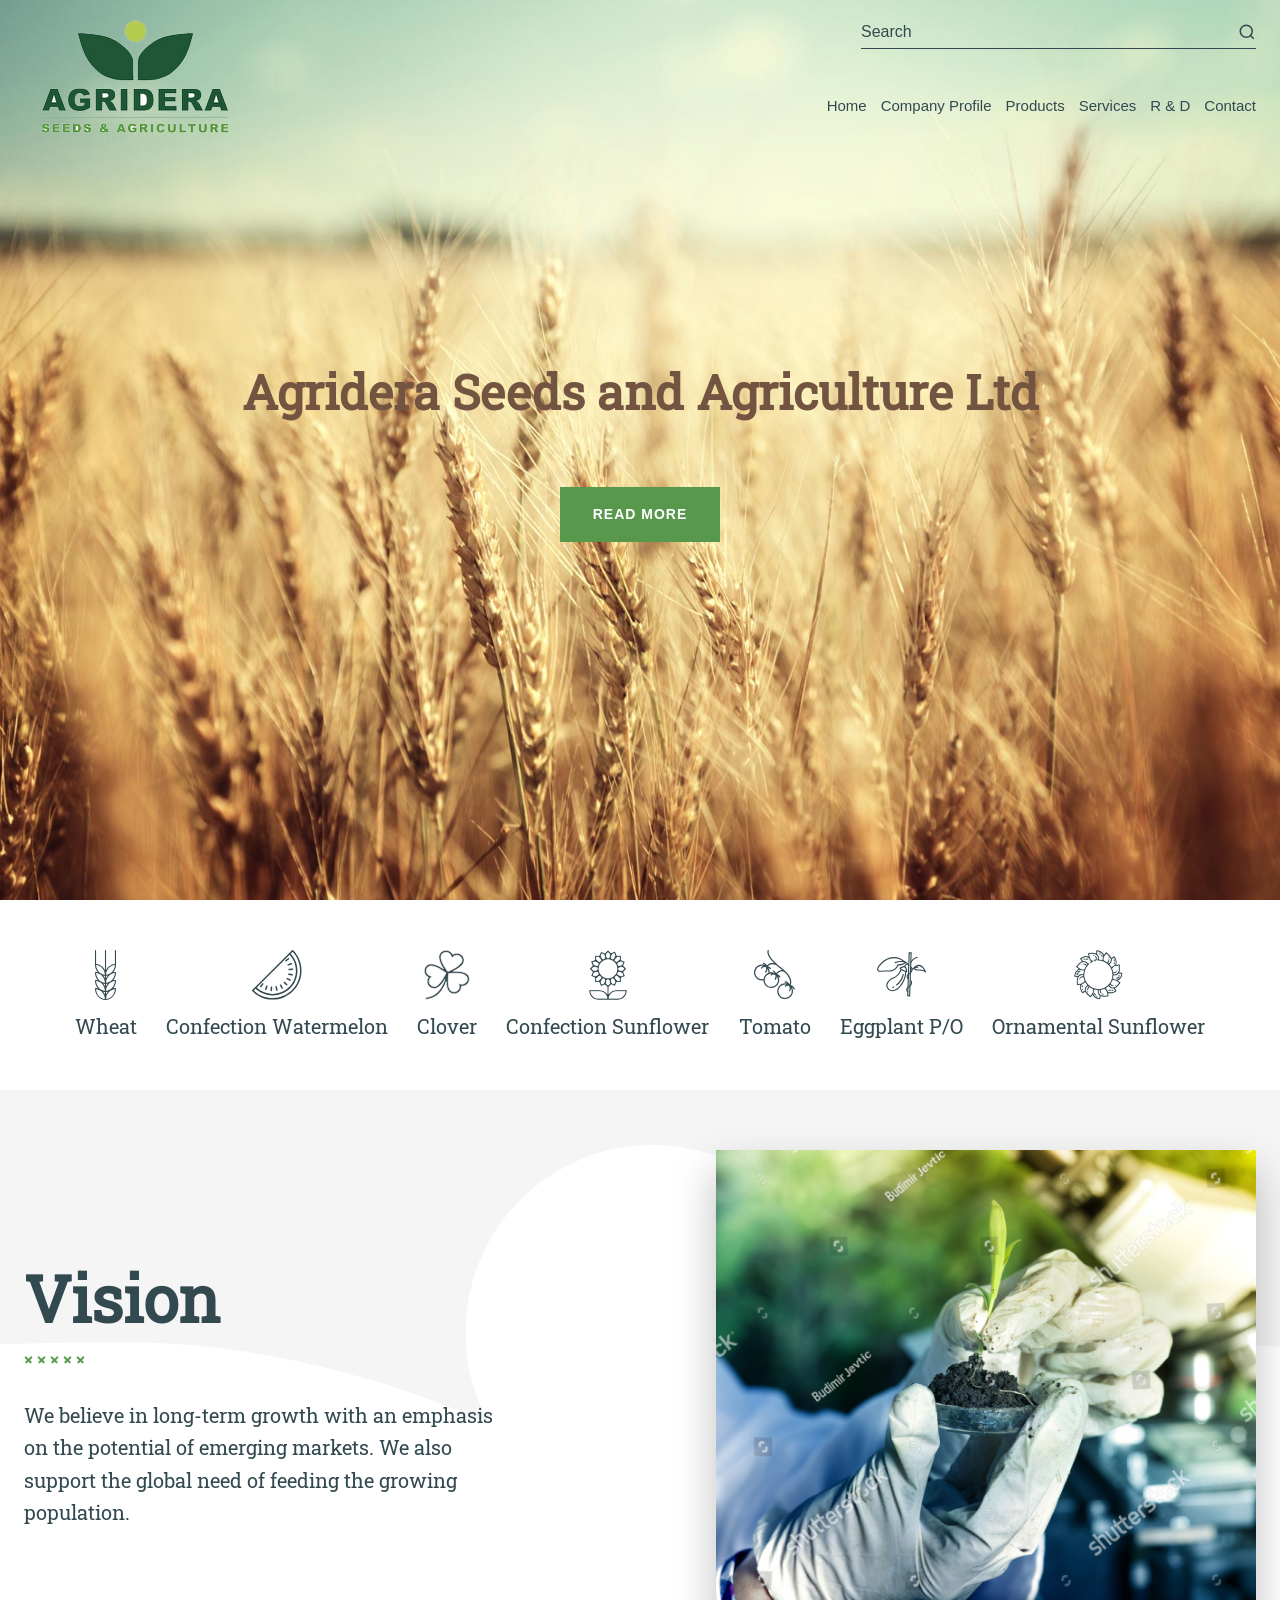
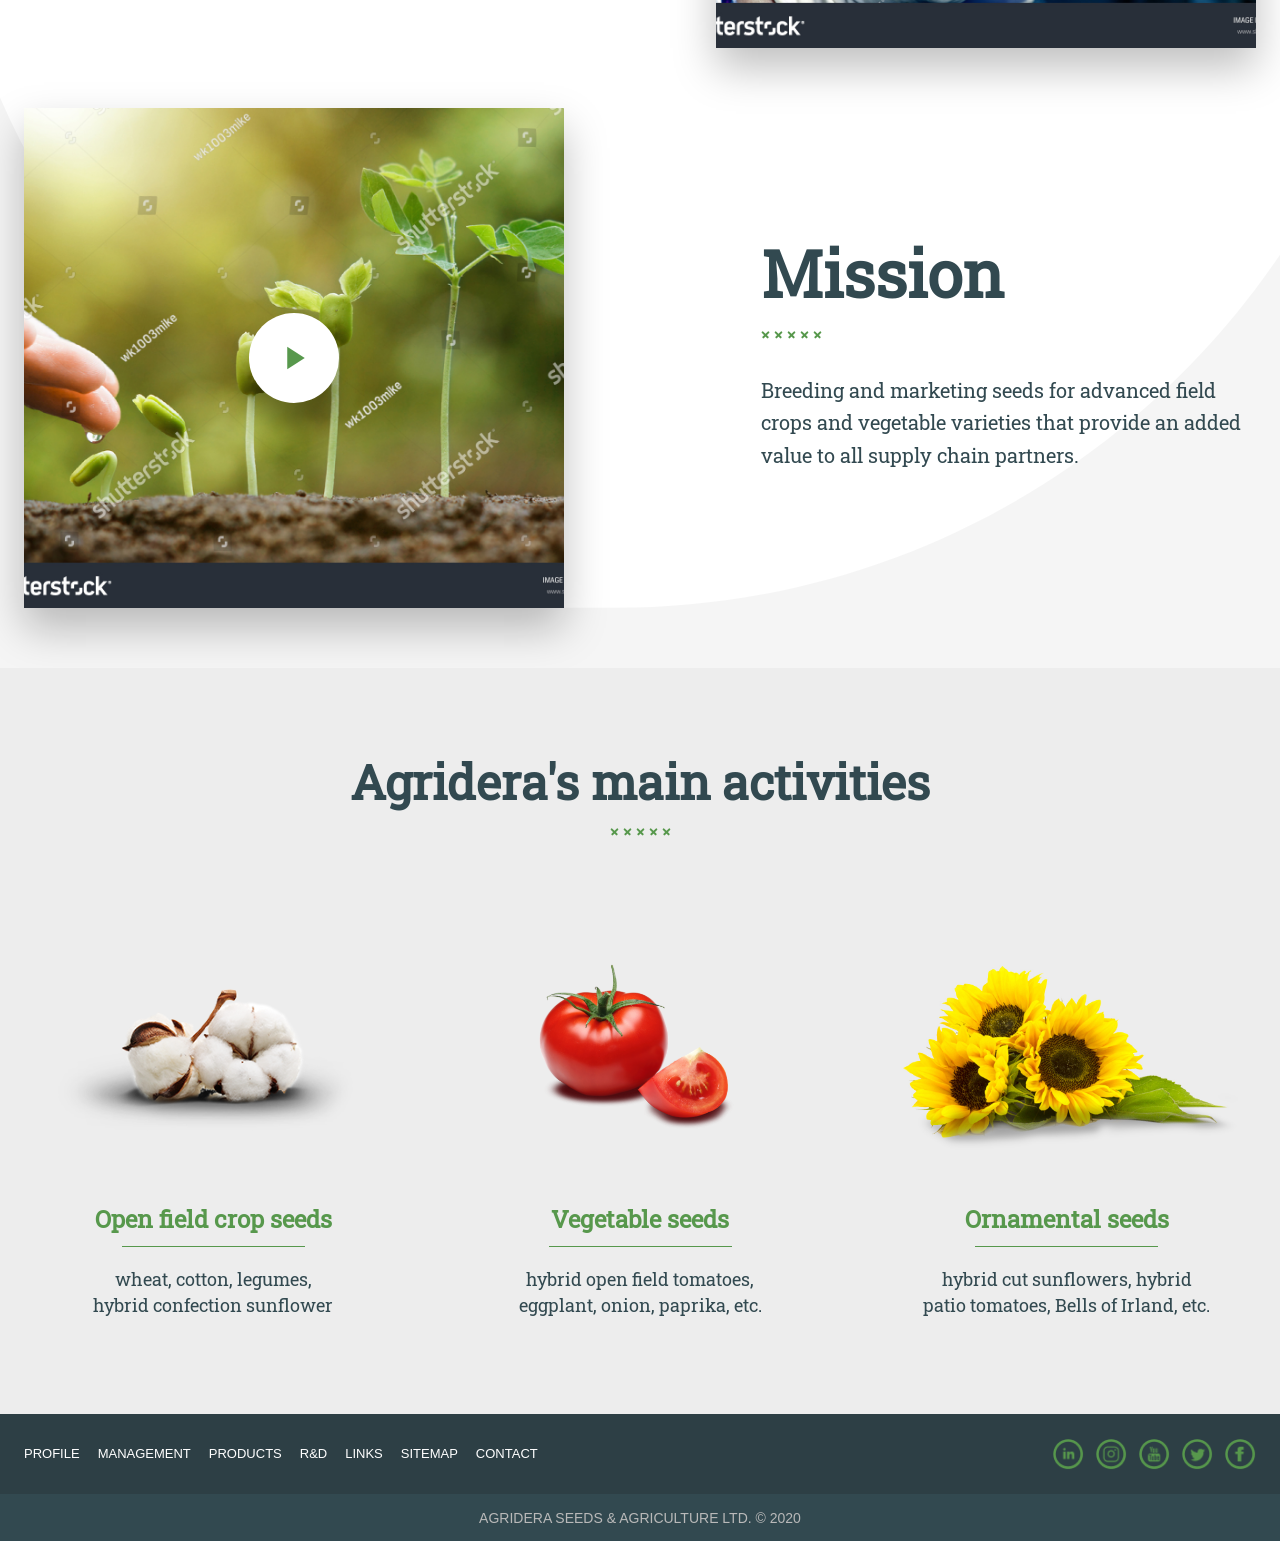
<file: index.html>
<!DOCTYPE html>
<html lang="en">
<head>
    <meta charset="UTF-8">
    <meta name="viewport" content="width=device-width, initial-scale=1.0">
    <title>Homepage</title>

    <link rel="stylesheet" href="https://stackpath.bootstrapcdn.com/bootstrap/4.0.0/css/bootstrap.min.css">
    <link rel="stylesheet" href="css/style.css">
    <link rel="stylesheet" href="css/header.css">
    <link rel="stylesheet" href="css/middle.css">
    <link rel="stylesheet" href="css/footer.css">
    <link rel="stylesheet" href="css/responsive.css">
</head>
<body>

    <!-- HEADER -->
    <header class="header">
        <div class="header__inner">

            <div class="header__logo">
                <a href="index.html">
                    <img src="images/logo.png" alt="Agridera logo">
                </a>
            </div>

            <div class="header__right">
                <div class="header__top">
                    <div class="header__search">
                        <input type="text" placeholder="Search">
                        <button type="button">
                            <svg width="18" height="18" viewBox="0 0 24 24" fill="none" stroke="#324950" stroke-width="2">
                                <circle cx="11" cy="11" r="8"/>
                                <line x1="21" y1="21" x2="16.65" y2="16.65"/>
                            </svg>
                        </button>
                    </div>
                </div>
                <div class="header__bottom">
                    <nav class="header__nav">
                        <ul class="header__nav-list">
                            <li class="header__nav-item"><a class="header__nav-link" href="#">Home</a></li>
                            <li class="header__nav-item"><a class="header__nav-link" href="#">Company Profile</a></li>
                            <li class="header__nav-item"><a class="header__nav-link" href="tomato_all.html">Products</a></li>
                            <li class="header__nav-item"><a class="header__nav-link" href="#">Services</a></li>
                            <li class="header__nav-item"><a class="header__nav-link" href="#">R &amp; D</a></li>
                            <li class="header__nav-item"><a class="header__nav-link" href="contactUS.html">Contact</a></li>
                        </ul>
                    </nav>
                </div>
            </div>

            <!-- Бургер кнопка -->
            <button class="burger" id="burger" aria-label="Menu">
                <span class="burger__line"></span>
                <span class="burger__line"></span>
                <span class="burger__line"></span>
            </button>

        </div>
    </header>

    <!-- HERO -->
    <section class="hero">
        <div class="hero__content">
            <h1 class="hero__title">Agridera Seeds and Agriculture Ltd</h1>
            <a href="#" class="hero__btn">READ MORE</a>
        </div>
    </section>

    <!-- ICONS ROW -->
    <section class="icons-row">
        <div class="icons-row__inner">
            <div class="icons-row__item">
                <img src="images/icon-wheat.svg" alt="Wheat">
                <span>Wheat</span>
            </div>
            <div class="icons-row__item">
                <img src="images/icon-watermelon.svg" alt="Confection Watermelon">
                <span>Confection Watermelon</span>
            </div>
            <div class="icons-row__item">
                <img src="images/icon-clover.svg" alt="Clover">
                <span>Clover</span>
            </div>
            <div class="icons-row__item">
                <img src="images/icon-sunflower.svg" alt="Confection Sunflower">
                <span>Confection Sunflower</span>
            </div>
            <div class="icons-row__item">
                <img src="images/icon-tomato.svg" alt="Tomato">
                <span>Tomato</span>
            </div>
            <div class="icons-row__item">
                <img src="images/icon-eggplant.svg" alt="Eggplant P/O">
                <span>Eggplant P/O</span>
            </div>
            <div class="icons-row__item">
                <img src="images/icon-ornamental.svg" alt="Ornamental Sunflower">
                <span>Ornamental Sunflower</span>
            </div>
        </div>
    </section>

    <!-- VISION + MISSION -->
    <div class="vm-wrapper">
        <div class="vm-shape vm-left">
            <svg viewBox="0 0 1027 1098" fill="none" xmlns="http://www.w3.org/2000/svg">
                <path d="M397.029 268.003C325.993 245.4 251.727 229.255 177.461 222.797C117.069 218.483 55.2355 219.933 -6.11356 221.371C-36.6085 222.085 -66.9822 222.797 -97 222.797V280.918C-97 732.971 267.871 1097.84 719.925 1097.84H929.806V781.406C942.722 506.945 613.369 342.268 397.029 268.003Z" fill="white"/>
            </svg>
        </div>
        <div class="vm-shape vm-center">
            <svg viewBox="0 0 375 375" fill="none" xmlns="http://www.w3.org/2000/svg">
                <circle cx="187.5" cy="187.5" r="187.5" fill="white"/>
            </svg>
        </div>
        <div class="vm-shape vm-right">
            <svg viewBox="-97 0 1124 1098" fill="none" xmlns="http://www.w3.org/2000/svg" style="transform: scaleX(-1); overflow: visible;">
                <path d="M397.029 268.003C325.993 245.4 251.727 229.255 177.461 222.797C117.069 218.483 55.2355 219.933 -6.11356 221.371C-36.6085 222.085 -66.9822 222.797 -97 222.797V280.918C-97 732.971 267.871 1097.84 719.925 1097.84H929.806V781.406C942.722 506.945 613.369 342.268 397.029 268.003Z" fill="white"/>
            </svg>
        </div>

        <section class="vision">
            <div class="vision__inner">
                <div class="vision__text">
                    <h2 class="vision__title">Vision</h2>
                    <div class="dots-row"><span class="dot-cross"></span><span class="dot-cross"></span><span class="dot-cross"></span><span class="dot-cross"></span><span class="dot-cross"></span></div>
                    <p class="vision__desc">We believe in long-term growth with an emphasis on the potential of emerging markets. We also support the global need of feeding the growing population.</p>
                </div>
                <div class="vision__image">
                    <img src="images/vision.png" alt="Vision">
                </div>
            </div>
        </section>

        <section class="mission">
            <div class="mission__inner">
                <div class="mission__image">
                    <img src="images/mission.png" alt="Mission">
                    <div class="mission__play">
                        <svg viewBox="0 0 24 24" fill="#57984C">
                            <polygon points="5,3 19,12 5,21"/>
                        </svg>
                    </div>
                </div>
                <div class="mission__text">
                    <h2 class="mission__title">Mission</h2>
                    <div class="dots-row"><span class="dot-cross"></span><span class="dot-cross"></span><span class="dot-cross"></span><span class="dot-cross"></span><span class="dot-cross"></span></div>
                    <p class="mission__desc">Breeding and marketing seeds for advanced field crops and vegetable varieties that provide an added value to all supply chain partners.</p>
                </div>
            </div>
        </section>
    </div>

    <!-- MAIN ACTIVITIES -->
    <section class="activities">
        <div class="activities__inner">
            <h2 class="activities__title">Agridera's main activities</h2>
            <div class="dots-row activities__dots">
                <span class="dot-cross"></span><span class="dot-cross"></span><span class="dot-cross"></span><span class="dot-cross"></span><span class="dot-cross"></span>
            </div>
            <div class="activities__cards">
                <div class="activities__card">
                    <div class="activities__card-img">
                        <img src="images/wheat.png" alt="Open field crop seeds">
                    </div>
                    <h3 class="activities__card-title">Open field crop seeds</h3>
                    <div class="activities__card-line"></div>
                    <p class="activities__card-desc">wheat, cotton, legumes,<br>hybrid confection sunflower</p>
                </div>
                <div class="activities__card">
                    <div class="activities__card-img">
                        <img src="images/tomato.png" alt="Vegetable seeds">
                    </div>
                    <h3 class="activities__card-title">Vegetable seeds</h3>
                    <div class="activities__card-line"></div>
                    <p class="activities__card-desc">hybrid open field tomatoes,<br>eggplant, onion, paprika, etc.</p>
                </div>
                <div class="activities__card">
                    <div class="activities__card-img">
                        <img src="images/sunflower.jpg" alt="Ornamental seeds">
                    </div>
                    <h3 class="activities__card-title">Ornamental seeds</h3>
                    <div class="activities__card-line"></div>
                    <p class="activities__card-desc">hybrid cut sunflowers, hybrid<br>patio tomatoes, Bells of Irland, etc.</p>
                </div>
            </div>
        </div>
    </section>

    <!-- FOOTER -->
    <footer class="footer">
        <div class="footer__top">
            <nav class="footer__nav">
                <a href="#">PROFILE</a>
                <a href="#">MANAGEMENT</a>
                <a href="tomato_all.html">PRODUCTS</a>
                <a href="#">R&amp;D</a>
                <a href="#">LINKS</a>
                <a href="#">SITEMAP</a>
                <a href="contactUS.html">CONTACT</a>
            </nav>
            <div class="footer__social">
                <a href="#"><img src="images/Ico_in.png" alt="LinkedIn"></a>
                <a href="#"><img src="images/Ico_inst.png" alt="Instagram"></a>
                <a href="#"><img src="images/Ico_tube.png" alt="YouTube"></a>
                <a href="#"><img src="images/Ico_tw.png" alt="Twitter"></a>
                <a href="#"><img src="images/Ico_fb.png" alt="Facebook"></a>
            </div>
        </div>
        <div class="footer__bottom">
            <p class="footer__copy">AGRIDERA SEEDS &amp; AGRICULTURE LTD. © 2020</p>
        </div>
    </footer>

    <script src="https://code.jquery.com/jquery-3.2.1.slim.min.js"></script>
    <script src="https://cdnjs.cloudflare.com/ajax/libs/popper.js/1.12.9/umd/popper.min.js"></script>
    <script src="https://stackpath.bootstrapcdn.com/bootstrap/4.0.0/js/bootstrap.min.js"></script>
    <script>
        var burger = document.getElementById("burger");
        var nav = document.querySelector(".header__right");
        burger.addEventListener("click", function() {
            nav.classList.toggle("is-open");
        });
    </script>
</body>
</html>
</file>
<file: css/style.css>
/* ===== FONTS ===== */
/* Roboto Slab - для заголовков */
@font-face {
    font-family: 'RobotoSlab';
    src: url('../fonts/RobotoSlab.ttf') format('truetype');
    font-weight: normal;
    font-style: normal;
}

/* Heebo - для навигации (подключаем через Google Fonts) */
@import url('https://fonts.googleapis.com/css2?family=Heebo:wght@400;500;700&display=swap');

/* ===== RESET ===== */
*, *::before, *::after {
    margin: 0;
    padding: 0;
    box-sizing: border-box;
}

/* ===== BASE ===== */
html, body {
    font-family: 'RobotoSlab', serif;
    font-size: 16px;
    background-color: #fff;
}

a {
    text-decoration: none;
    color: inherit;
}

ul {
    list-style: none;
    margin: 0;
    padding: 0;
}

img {
    max-width: 100%;
    display: block;
}
</file>
<file: css/header.css>
/* ===== HEADER ===== */
.header {
    position: absolute;
    top: 0;
    left: 0;
    width: 100%;
    z-index: 10;
    background: transparent;
}

/* Главный flex контейнер: логотип слева, правая часть справа */
.header__inner {
    max-width: 1127px;
    margin: 0 auto;
    display: flex;
    flex-direction: row;
    align-items: stretch;
    padding-top: 20px;
}

/* ===== LOGO ===== */
.header__logo {
    flex-shrink: 0;
    display: flex;
    align-items: center;
}

.header__logo a {
    display: block;
    line-height: 0;
}

.header__logo img {
    width: 226px;
    height: 113px;
    display: block;
    object-fit: contain;
}

/* ===== ПРАВАЯ ЧАСТЬ (Search + Nav) ===== */
.header__right {
    flex: 1;
    display: flex;
    flex-direction: column;
    justify-content: space-between;
    padding-left: 40px;
}

/* Search строка — выравниваем вправо */
.header__top {
    display: flex;
    justify-content: flex-end;
    align-items: center;
}

/* Nav строка — выравниваем вправо */
.header__bottom {
    display: flex;
    justify-content: flex-end;
    align-items: center;
    padding-bottom: 16px;
}

/* ===== SEARCH ===== */
.header__search {
    display: flex;
    align-items: center;
    border-bottom: 1px solid #324950;
    width: 100%;         /* занимает всю ширину правой части */
    max-width: 395px;    /* но не больше этого — подправь если нужно */
    height: 29px;
    padding-bottom: 4px;
    background: transparent;
}

.header__search input[type="text"] {
    flex: 1;
    border: none;
    background: transparent;
    outline: none;
    box-shadow: none;
    font-family: 'Heebo', sans-serif;
    font-size: 16px;
    color: #324950;
    padding: 0;
    margin: 0;
}

.header__search input[type="text"]::placeholder {
    color: #324950;
    opacity: 1;
}

.header__search button {
    background: transparent;
    border: none;
    padding: 0;
    cursor: pointer;
    display: flex;
    align-items: center;
    flex-shrink: 0;
}

/* ===== NAV ===== */
.header__nav-list {
    display: flex;
    flex-direction: row;
    gap: 24px;
    margin: 0;
    padding: 0;
    list-style: none;
    align-items: center;
}

.header__nav-item {
    padding: 0;
    margin: 0;
}

a.header__nav-link {
    font-family: 'Heebo', sans-serif;
    font-weight: 500;
    color: #324950;
    font-size: 18px;
    line-height: 1;
    text-decoration: none;
    white-space: nowrap;
}

a.header__nav-link:hover,
a.header__nav-link:focus,
a.header__nav-link:visited {
    color: #324950;
    text-decoration: none;
    opacity: 0.75;
}

/* ===== БІЛИЙ ХЕДЕР (tomato_all) ===== */
.header--white {
    position: relative;
    background: #ffffff;
}

.header--white .header__inner {
    align-items: stretch;
    padding-top: 0;
}

.header--white .header__logo {
    align-items: center;
    padding: 20px 0;
}

.header--white .header__logo img {
    width: 166px;
    height: 83px;
}

.header--white .header__right {
    justify-content: space-between;
    padding-left: 40px;
}

.header--white .header__top {
    padding-top: 20px;
}

.header--white .header__bottom {
    padding-bottom: 20px;
}
</file>
<file: css/middle.css>
/* ===== HERO ===== */
.hero {
    width: 100%;
    min-height: 100vh;  /* на весь экран любого монитора */
    background-image: url('../images/bg.png');
    background-size: cover;
    background-position: center 13%;
    display: flex;
    align-items: center;
    justify-content: center;
    text-align: center;
}

.hero__content {
    position: relative;
    z-index: 2;
}

.hero__title {
    font-family: 'RobotoSlab', serif;
    font-size: 48px;
    font-weight: 700;
    color: #735440;
    line-height: 143%;
    margin-bottom: 60px;
}

.hero__btn {
    background-color: #57984C;
    color: #ffffff;
    font-family: 'Heebo', sans-serif;
    font-size: 14px;
    letter-spacing: 1px;
    padding: 16px 31px;
    text-transform: uppercase;
    font-weight: 700;
    width: 160px;
    height: 55px;
    display: inline-flex;
    align-items: center;
    justify-content: center;
    text-decoration: none;
}

.hero__btn:hover {
    opacity: 0.9;
    color: #fff;
    text-decoration: none;
}


/* ===== ICONS ROW ===== */
.icons-row {
    background-color: #ffffff;
    width: 100%;
    height: 190px;
    display: flex;
    align-items: center;
}

.icons-row__inner {
    width: 100%;
    display: flex;
    justify-content: space-around;
    align-items: center;
    padding: 0 60px;
}

.icons-row__item {
    display: flex;
    flex-direction: column;
    align-items: center;
    gap: 12px;
}

.icons-row__item img {
    /* ПРОВЕРЬ в Figma: W и H иконки wheat */
    width: 50px;
    height: 50px;
    object-fit: contain;
}

.icons-row__item span {
    font-family: 'RobotoSlab', serif;
    font-size: 20px;
    font-weight: 400;
    color: #324950;
    text-align: center;
    line-height: 143%;
}


/* ===== VISION ===== */
.vision {
    padding: 60px 0 30px 0;
    background: transparent;
}



.vision__inner {
    max-width: 1127px;
    margin: 0 auto;
    display: flex;
    align-items: center;
    justify-content: space-between;
    padding: 0 60px;
    gap: 80px;
}

.vision__text {
    flex: 0 0 495px;
    max-width: 495px;
}

.vision__title {
    font-family: 'RobotoSlab', serif;
    font-size: 64px;
    font-weight: 700;
    color: #324950;
    line-height: 143%;
    margin-bottom: 10px;
}



.vision__desc {
    font-family: 'RobotoSlab', serif;
    font-size: 20px;
    font-weight: 400;
    color: #324950;
    line-height: 163%;
}

.vision__image {
    flex-shrink: 0;
}

.vision__image img {
    width: 540px;
    height: 498px;
    object-fit: cover;
    display: block;
    box-shadow: 0 20px 40px 0 rgba(0,0,0,0.25);
}


/* ===== MISSION ===== */
.mission {
    padding: 30px 0 60px 0;
    background: transparent;
}

.mission__inner {
    max-width: 1127px;
    margin: 0 auto;
    display: flex;
    align-items: center;
    justify-content: space-between;
    padding: 0 60px;
    gap: 80px;
    position: relative;
}

.mission__image {
    flex-shrink: 0;
    position: relative;
}

.mission__image img {
    width: 540px;
    height: 500px;
    object-fit: cover;
    display: block;
    box-shadow: 0 20px 40px 0 rgba(0,0,0,0.25);
}

/* Кнопка play поверх картинки */
.mission__play {
    position: absolute;
    top: 50%;
    left: 50%;
    transform: translate(-50%, -50%);
    width: 90px;
    height: 90px;
    background: #FFFFFF;
    border-radius: 50%;
    display: flex;
    align-items: center;
    justify-content: center;
    cursor: pointer;
    box-shadow: 0 24px 24px 0 rgba(0,0,0,0.35);
}

.mission__play svg {
    width: 30px;
    height: 30px;
    margin-left: 8px;
}

.mission__play svg {
    margin-left: 4px;
}

.mission__text {
    flex: 0 0 495px;
    max-width: 495px;
}

.mission__title {
    font-family: 'RobotoSlab', serif;
    font-size: 64px;
    font-weight: 700;
    color: #324950;
    line-height: 143%;
    margin-bottom: 10px;
}



.mission__desc {
    font-family: 'RobotoSlab', serif;
    font-size: 20px;
    font-weight: 400;
    color: #324950;
    line-height: 163%;
}

/* Крестики */
.dots-row {
    display: flex;
    gap: 4px;
    margin-bottom: 20px;
    margin-top: 8px;
}

.dot-cross {
    display: inline-block;
    width: 10px;
    height: 10px;
    position: relative;
    transform: rotate(45deg);
}

.dot-cross::before,
.dot-cross::after {
    content: '';
    position: absolute;
    background-color: #57984C;
    border-radius: 1px;
}

.dot-cross::before {
    width: 3px;
    height: 10px;
    left: 3.5px;
    top: 0;
}

.dot-cross::after {
    width: 10px;
    height: 3px;
    left: 0;
    top: 3.5px;
}


/* ===== ДЕКОРАТИВНЫЕ ФИГУРЫ ===== */
.vm-wrapper {
    position: relative;
    background-color: #f5f5f5;
    overflow: hidden;
}

.vm-wrapper > .vm-shape {
    overflow: visible;
}

/* SVG фигура из Figma */
/* Базовый стиль для всех фигур */
.vm-shape {
    position: absolute;
    z-index: 0;
    pointer-events: none;
}
.vm-shape svg {
    width: 100%;
    height: 100%;
    display: block;
}

.vm-left {
    width: 1000px;
    height: 1010px;
    left: 0px;
    top: 50px;
}

.vm-center {
    width: 375px;
    height: 375px;
    left: 51%;
    transform: translateX(-50%);
    top: 55px;
}

.vm-right {
    width: 1130px;
    height: 1078px;
    right: -150px;
    top: 40px;
    overflow: visible;
}

/* Контент поверх фигур */
.vision__text,
.vision__image,
.mission__text,
.mission__image {
    position: relative;
    z-index: 1;
}


/* ===== ACTIVITIES ===== */
.activities {
    background-color: #EDEDED;
    width: 100%;
    padding: 80px 0 80px 0;
}

.activities__inner {
    max-width: 1920px;
    margin: 0 auto;
    padding: 0 399px;
    text-align: center;
}

.activities__title {
    font-family: 'RobotoSlab', serif;
    font-size: 64px;
    font-weight: 700;
    color: #324950;
    line-height: 143%;
    margin-bottom: 10px;
}

.activities__dots {
    justify-content: center;
    margin-bottom: 40px;
}

.activities__cards {
    display: flex;
    justify-content: space-between;
    align-items: flex-end;
    gap: 60px;
    margin-bottom: 0;
}

.activities__card {
    flex: 1;
    display: flex;
    flex-direction: column;
    align-items: center;
    text-align: center;
    justify-content: flex-end;
}

.activities__card-img {
    height: 261px;
    display: flex;
    align-items: flex-end;
    justify-content: center;
    margin-bottom: 20px;
    width: 100%;
}

.activities__card-img img {
    max-width: 354px;
    max-height: 261px;
    object-fit: contain;
    display: block;
}

.activities__card-title {
    font-family: 'RobotoSlab', serif;
    font-size: 24px;
    font-weight: 700;
    color: #57984C;
    line-height: 143%;
    margin-bottom: 10px;
}

.activities__card-line {
    width: 183px;
    height: 0;
    border-top: 1px solid #57984C;
    margin: 0 auto 20px auto;
}

.activities__card-desc {
    font-family: 'RobotoSlab', serif;
    font-size: 18px;
    font-weight: 400;
    color: #324950;
    line-height: 143%;
    text-align: center;
}

.activities__card:nth-child(2) .activities__card-img {
    margin-bottom: 70px;
}


/* ===== TOMATO ALL PAGE ===== */

/* Hero банер */
.header--white {
    position: relative;
    background: #ffffff;
}

.tomato-hero {
    width: 100%;
    height: 480px;
    background-image: url('/images/tomato-bg.png');
    background-size: cover;
    background-position: center 78%;
    position: relative;
}

.tomato-hero__label {
    font-family: 'Heebo', sans-serif;
    font-size: 14px;
    color: #ffffff;
    background: transparent;
}

/* ===== TOMATO CONTENT SECTION ===== */
.tomato-content {
    background-color: #FCF0F0;
    width: 100%;
    padding: 60px 0;
}

.tomato-content__inner {
    max-width: 1127px;
    margin: 0 auto;
}

.tomato-content__title {
    font-family: 'RobotoSlab', serif;
    font-weight: 700;
    font-size: 44px;
    line-height: 143%;
    color: #324950;
    margin-bottom: 16px;
}

.tomato-content__text {
    font-family: 'RobotoSlab', serif;
    font-weight: 400;
    font-size: 17px;
    line-height: 150%;
    color: #324950;
    margin-bottom: 24px;
}

.tomato-content__text strong {
    font-weight: 700;
}

.tomato-content__quote {
    border-left: 4px solid #EB5757;
    border-radius: 4px;
    padding-left: 20px;
    margin: 24px 0;
    font-family: 'RobotoSlab', serif;
    font-weight: 400;
    font-size: 17px;
    line-height: 150%;
    color: #324950;
    min-height: 55px;
}

/* ===== 3 КОЛОНКИ ===== */
.tomato-columns {
    background-color: #FFFAFA;
    width: 100%;
    max-width: 1152px;
    min-height: 449px;
    margin: 40px auto 0 auto;
    padding: 1.5% 1.1%;
    display: flex;
    gap: 3%;
    box-sizing: border-box;
    align-items: flex-start;
}

.tomato-col {
    flex: 1;
    display: flex;
    flex-direction: column;
}

.tomato-col__title {
    font-family: 'RobotoSlab', serif;
    font-weight: 700;
    font-size: 20px;
    line-height: 143%;
    color: #324950;
    margin-top: 30px;
    margin-bottom: 12px;
}

.tomato-col__line {
    width: 100%;
    height: 1px;
    background-color: #324950;
    margin-bottom: 12px;
    flex-shrink: 0;
}

.tomato-col__text {
    font-family: 'RobotoSlab', serif;
    font-weight: 400;
    font-size: 17px;
    line-height: 150%;
    color: #324950;
    margin-bottom: 0;
}

.tomato-col__text strong {
    font-weight: 700;
}

/* ===== ГАЛЕРЕЯ ===== */
.tomato-quote-row {
    border-left: 4px solid #EB5757;
    border-radius: 4px;
    padding-left: 16px;
    margin: 40px auto 40px 405px;
    width: 1110px;
    font-family: 'RobotoSlab', serif;
    font-weight: 700;
    font-size: 17px;
    line-height: 220%;
    color: #324950;
}

.tomato-gallery {
    width: 1110px;
    margin: 0 auto -10px 405px;  
    display: grid;
    grid-template-columns: repeat(3, 350px);
    gap: 30px;
    padding: 0;
}

.tomato-card {
    background-color: #ffffff;
    display: flex;
    flex-direction: column;
    width: 350px;
}

.tomato-card__img-wrap {
    width: 350px;
    height: 321px;
    overflow: hidden;
}

.tomato-card__img-wrap img {
    width: 350px;
    height: 321px;
    object-fit: cover;
    display: block;
}
.tomato-card__info {
    background-color: #ffffff;
    padding: 10px 10px 12px 10px;
    text-align: center;
}

.tomato-card__tag {
    font-family: 'RobotoSlab', serif;
    font-weight: 700;
    font-size: 18px;
    line-height: 143%;
    color: #57984C;
    text-align: center;
    margin: 0;
}

.tomato-card__desc {
    font-family: 'RobotoSlab', serif;
    font-weight: 400;
    font-size: 14px;
    line-height: 143%;
    color: #57984C;
    text-align: center;
    margin: 0;
}

/* ===== PRODUCT PAGE ===== */
.product-page {
    background-color: #F7F7F7;
    position: relative;
    padding-bottom: 80px;
    overflow: hidden
}

/* ===== BG ===== */
.product-page__bg {
    position: absolute;
    top: -75px;
    left: 0; 
    transform: none; 

    width: 100%;
    
    pointer-events: none;
    z-index: 0;
}

.product-page__bg img {
    width: 1450px;

    margin-left: 220px;

    height: auto; 
    
    opacity: 0.8;
}

/* ===== CONTAINER ===== */
.product-page__inner {
    max-width: 1100px;
    margin: 0 auto;
    position: relative;
    z-index: 1;
}

/* ===== BREADCRUMB ===== */
.breadcrumb {
    display: flex;
    align-items: center;
    gap: 8px;
    padding-top: 15px;
    margin-bottom: 20px;
}

.breadcrumb__arrow {
    width: 20px;
    height: auto;
}

.breadcrumb__link {
    font-family: 'RobotoSlab', serif;
    font-size: 17px;
    color: #57984C;
    text-decoration: none;
}

/* ===== CONTENT ===== */
.product-content {
    display: flex;
    justify-content: space-between;
    align-items: flex-start;
}

/* LEFT */
.product-content__left {
    width: 526px;
}

/* RIGHT */
.product-content__right {
    width: 540px;
    display: flex;
    flex-direction: column;
    align-items: flex-end;
    gap: 25px;
}

/* ===== TITLES ===== */
.product-title {
    font-family: 'RobotoSlab', serif;
    font-weight: 700;
    font-size: 54px;
    line-height: 143%;
    color: #324950;
    margin: 0;
}

.product-title--green {
    color: #57984C;
    margin-bottom: 35px;
}

/* ===== DOTS ===== */
.dots-row {
    display: flex;
    gap: 4px; 
    margin-bottom: 35px;
}

.dot-cross {
    width: 9px;  
    height: 9px; 
    position: relative;
    transform: rotate(45deg);
}

.dot-cross::before,
.dot-cross::after {
    content: '';
    position: absolute;
    background-color: #57984C;
}

.dot-cross::before {
    width: 2px;  
    height: 9px; 
    left: 3.5px; 
    top: 0;
}

.dot-cross::after {
    width: 9px;  
    height: 2px; 
    left: 0;
    top: 3.5px;  
}

/* ===== RED BLOCK ===== */
.product-highlight {
    display: flex;
    align-items: center;
    gap: 20px;
    margin-bottom: 50px;
}

.product-highlight__icon {
    width: 80px;
    height: 80px;
}

.product-highlight__text {
    font-family: 'RobotoSlab', serif;
    font-weight: 700;
    font-size: 30px;
    line-height: 143%;
    color: #CF2333;
    max-width: 420px;
}

/* ===== CHARACTERISTICS ===== */
.characteristics__title {
    font-family: 'RobotoSlab', serif;
    font-weight: 700;
    font-size: 20px;
    color: #57984C;
    border-bottom: 1px solid #57984C;
    width: 183px;
    padding-bottom: 6px;
    margin-bottom: 10px;
}

/* Resistance */
.characteristics__resistance-label {
    font-family: 'RobotoSlab', serif;
    font-weight: 700;
    font-size: 17px;
    color: #324950;
    margin-bottom: 5px;
}

.characteristics__resistance-text {
    font-family: 'RobotoSlab', serif;
    font-size: 17px;
    color: #324950;
    margin-bottom: 25px;
}

/* GRID */
.characteristics__grid {
    display: grid;
    grid-template-columns: 260px 220px;
    column-gap: 80px;
}

/* BLOCK */
.char-block {
    margin-bottom: 24px;
}

/* TITLE LINE */
.char-block__title {
    font-family: 'RobotoSlab', serif;
    font-weight: 700;
    font-size: 20px;
    color: #57984C;
    border-bottom: 1px solid #57984C;
    width: 183px;
    padding-bottom: 6px;
    margin-bottom: 8px;
}

/* LIST */
.char-block__list {
    list-style: none;
    margin: 0;
    padding: 0;
}

.char-block__list li {
    font-family: 'RobotoSlab', serif;
    font-size: 17px;
    color: #324950;
    padding-left: 20px;
    position: relative;
    margin-bottom: 6px;
    white-space: nowrap;
}

.char-block__list li::before {
    content: '•';
    position: absolute;
    left: 2px;
    color: #57984C;
}

/* TEXT */
.char-block__text {
    font-family: 'RobotoSlab', serif;
    font-size: 17px;
    color: #324950;
}

/* СДВИГ ПРАВОЙ КОЛОНКИ (Cycle / Color) */
.characteristics__grid > :nth-child(2),
.characteristics__grid > :nth-child(4) {
    margin-left: 220px;
}

/* ===== IMAGE ===== */
.product-photo {
    width: 540px;
    height: 498px;
}

/* ===== BUTTON ===== */
.btn-download {
    display: inline-flex;
    align-items: center;
    justify-content: center;
    gap: 18px;

    width: 225px;
    height: 55px;

    border: 2px solid #57984C;
    border-radius: 30px;

    text-decoration: none;
}

.btn-download__icon {
    width: 28px;
}

.btn-download__text {
    font-family: 'RobotoSlab', serif;
    font-weight: 700;
    font-size: 17px;
    color: #57984C;
}

/* ================================================
   CONTACT US PAGE
   ================================================ */
 
/* Hero фото */
.contact-hero {
    width: 100%;
    height: 480px;
    overflow: hidden;
}
 
.contact-hero img {
    width: 100%;
    height: 100%;
    object-fit: cover;
    display: block;
}
 
/* Основная секция */
.contact-main {
    background-color: #F7F7F7;
    padding-bottom: 60px;
}
 
.contact-inner {
    max-width: 1110px;
    margin: 0 auto;
    padding-top: 48px;
}
 
/* Заголовок Contact us */
.contact-title {
    font-family: 'RobotoSlab', serif;
    font-weight: 700;
    font-size: 44px;
    line-height: 143%;
    color: #324950;
    margin: 0 0 0 0;
}

.contact-main .dots-row {
    margin-top: 50px; 
    margin-bottom: 50px; 
}
 
/* ===== ФОРМА ===== */
.contact-form {
    display: grid;
    grid-template-columns: 350px 635px;
    column-gap: 125px;
    row-gap: 0;
}
 
.contact-form__group {
    display: flex;
    flex-direction: column;
    margin-bottom: 18px;
}
 
.contact-form__label {
    font-family: 'RobotoSlab', serif;
    font-weight: 400;
    font-size: 17px;
    line-height: 150%;
    color: #324950;
    margin-bottom: 6px;
}
 
.contact-form__input,
.contact-form__select {
    width: 100%;
    height: 55px;
    border: 1px solid #DADADA;
    border-radius: 10px;
    background: #FFFFFF;
    padding: 0 14px;
    font-family: 'RobotoSlab', serif;
    font-size: 17px;
    color: #324950;
    outline: none;
    appearance: none;
    -webkit-appearance: none;
    box-sizing: border-box;
}
 
.contact-form__input:focus,
.contact-form__select:focus {
    border-color: #57984C;
}
 
/* Селект со стрелкой */
.contact-form__select-wrap {
    position: relative;
}
 
.contact-form__select-wrap::after {
    content: '';
    position: absolute;
    right: 16px;
    top: 50%;
    transform: translateY(-50%);
    width: 0;
    height: 0;
    border-left: 6px solid transparent;
    border-right: 6px solid transparent;
    border-top: 7px solid #324950;
    pointer-events: none;
}
 
/* Большое текстовое поле */
.contact-form__textarea {
    width: 100%;
    height: 391px;
    border: 1px solid #DADADA;
    border-radius: 10px;
    background: #FFFFFF;
    padding: 14px;
    font-family: 'RobotoSlab', serif;
    font-size: 17px;
    color: #324950;
    outline: none;
    resize: none;
    line-height: 150%;
    box-sizing: border-box;
}
 
.contact-form__textarea:focus {
    border-color: #57984C;
}
 
/* Правая колонка: textarea занимает 4 строки */
.contact-form__group--textarea {
    grid-row: span 4;
    margin-bottom: 18px;
}
 
/* Строка с каптчей и кнопкой — правая колонка */
.contact-form__bottom {
    grid-column: 2;
    margin-top: 0;
}
 
.contact-form__captcha-label {
    font-family: 'RobotoSlab', serif;
    font-weight: 400;
    font-size: 17px;
    line-height: 150%;
    color: #324950;
    margin-bottom: 8px;
}
 
.contact-form__captcha-row {
    display: flex;
    align-items: center;
    justify-content: flex-end;
    gap: 12px;
}
 
.contact-form__captcha-img {
    display: block;
    width: 99px;
    height: 27px;
    flex-shrink: 0;
    mix-blend-mode: multiply;
    object-fit: contain;
}
 
.contact-form__captcha-input {
    width: 225px;
    height: 55px;
    border: 1px solid #DADADA;
    border-radius: 10px;
    background: #FFFFFF;
    padding: 0 14px;
    font-family: 'RobotoSlab', serif;
    font-size: 17px;
    color: #324950;
    outline: none;
    box-sizing: border-box;
    flex-shrink: 0;
}
 
.contact-form__captcha-input:focus {
    border-color: #57984C;
}
 
.btn-send {
    height: 55px;
    width: 255px;
    background: #57984C;
    color: #FFFFFF;
    border: none;
    border-radius: 60px;
    font-family: 'RobotoSlab', serif;
    font-weight: 400;
    font-size: 17px;
    line-height: 200%;
    cursor: pointer;
    transition: background 0.2s;
    white-space: nowrap;
    flex-shrink: 0;
}
 
.btn-send:hover {
    background: #4a8040;
}
 
/* ===== OUR ADDRESS */
.contact-address {
    width: 100%;
    background: #FFFFFF;
    padding: 40px 0;
    text-align: center;
}
 
.contact-address__inner {
    max-width: 1110px;
    margin: 0 auto;
    display: flex;
    flex-direction: column;
    align-items: center;
}
 
.contact-address__title {
    font-family: 'RobotoSlab', serif;
    font-weight: 700;
    font-size: 20px;
    line-height: 143%;
    color: #57984C;
    display: inline-block;
    padding-bottom: 6px;
    border-bottom: 1px solid #57984C;
    width: 183px;
    text-align: center;
    margin-bottom: 16px;
}
 
.contact-address__text {
    font-family: 'RobotoSlab', serif;
    font-weight: 400;
    font-size: 17px;
    line-height: 150%;
    color: #324950;
    text-align: center;
}
 
.contact-address__text a {
    color: #57984C;
    text-decoration: none;
}
 
.contact-address__text a:hover {
    text-decoration: underline;
}

/* ===== CART BUTTONS ===== */
.btn-cart {
    display: inline-block;
    margin-top: 24px;
    padding: 14px 32px;
    font-family: 'Heebo', sans-serif;
    font-size: 16px;
    font-weight: 700;
    text-decoration: none;
    cursor: pointer;
    border: none;
}

.btn-cart--add {
    background-color: #57984C;
    color: #ffffff;
}

.btn-cart--add:hover {
    opacity: 0.85;
}

.btn-cart--go {
    background-color: #324950;
    color: #ffffff;
}

.btn-cart--go:hover {
    opacity: 0.85;
    color: #ffffff;
}


/* ===== CART TABLE ===== */
.cart-table-wrap {
    margin-bottom: 40px;
}

.cart-table__title {
    font-family: 'RobotoSlab', serif;
    font-size: 24px;
    font-weight: 700;
    color: #324950;
    margin-bottom: 16px;
}

.cart-table {
    width: 100%;
    border-collapse: collapse;
    margin-bottom: 20px;
}

.cart-table__th {
    font-family: 'Heebo', sans-serif;
    font-size: 14px;
    font-weight: 700;
    color: #324950;
    text-align: left;
    padding: 10px 12px;
    border-bottom: 2px solid #57984C;
}

.cart-table__td {
    padding: 12px;
    border-bottom: 1px solid #e0e0e0;
    vertical-align: middle;
}

.cart-table__img {
    width: 70px;
    height: 60px;
    object-fit: cover;
    display: block;
}

.cart-table__td--name {
    font-family: 'RobotoSlab', serif;
    font-weight: 700;
    font-size: 15px;
    color: #324950;
}

.cart-table__td--desc {
    font-family: 'RobotoSlab', serif;
    font-weight: 400;
    font-size: 14px;
    color: #324950;
}

.cart-table__remove {
    background: none;
    border: none;
    font-size: 18px;
    color: #EB5757;
    cursor: pointer;
    padding: 4px 8px;
    line-height: 1;
}

.cart-table__remove:hover {
    color: #c0392b;
}

/* ===== ORDER SUCCESS ===== */
.order-success {
    padding: 40px 0;
}

.order-success__title {
    font-family: 'RobotoSlab', serif;
    font-size: 32px;
    font-weight: 700;
    color: #57984C;
    margin-bottom: 24px;
}

.order-success__info p {
    font-family: 'RobotoSlab', serif;
    font-size: 16px;
    color: #324950;
    margin-bottom: 8px;
    line-height: 150%;
}
</file>
<file: css/footer.css>
/* ===== FOOTER ===== */
.footer {
    width: 100%;
}

/* Верхняя часть — навигация + соцсети */
.footer__top {
    background-color: #2D3F45;
    padding: 0 405px 0 405px;
    height: 80px;
    display: flex;
    align-items: center;
    justify-content: space-between;
}

.footer__nav {
    display: flex;
    gap: 40px;
    align-items: center;
}

.footer__nav a {
    font-family: 'Heebo', sans-serif;
    font-weight: 400;
    font-size: 16px;
    line-height: 143%;
    color: #FFFFFF;
    text-decoration: none;
    white-space: nowrap;
}

.footer__nav a:hover {
    opacity: 0.7;
}

.footer__social {
    display: flex;
    gap: 12px;
    align-items: center;
}

.footer__social a {
    display: flex;
    align-items: center;
    justify-content: center;
    text-decoration: none;
    color: transparent;
    font-size: 0;
}

.footer__social img {
    width: 31px;
    height: 31px;
    display: block;
}

/* Нижняя часть — копирайт */
.footer__bottom {
    background-color: #324950;
    height: 47px;
    display: flex;
    align-items: center;
    justify-content: center;
}

.footer__copy {
    font-family: 'Heebo', sans-serif;
    font-weight: 400;
    font-size: 14px;
    line-height: 143%;
    color: #B9B9B9;
    text-align: center;
    margin: 0;
    padding: 0;
}
</file>
<file: css/responsive.css>
/* ================================================
   RESPONSIVE.CSS
   ================================================ */

/* ===== ГЛОБАЛЬНИЙ ФІКС ===== */
html, body {
    margin: 0;
    padding: 0;
    overflow-x: hidden;
}

/* ===== BURGER BUTTON ===== */
.burger {
    display: none;
    flex-direction: column;
    justify-content: center;
    gap: 5px;
    width: 36px;
    height: 36px;
    background: transparent;
    border: none;
    cursor: pointer;
    padding: 0;
    flex-shrink: 0;
    z-index: 20;
}
.burger__line {
    display: block;
    width: 100%;
    height: 3px;
    background: #324950;
    border-radius: 2px;
    transition: all 0.3s;
}

/* Бургер завжди #324950 */
.header:not(.header--white) .burger__line {
    background: #324950;
}

/* ===== ФІКС ФУТЕРА ===== */
.footer {
    margin-bottom: 0 !important;
    padding-bottom: 0 !important;
    display: block;
}
.footer__bottom {
    margin-bottom: 0 !important;
}

/* ================================================
   1600px
   ================================================ */
@media (max-width: 1600px) {

    .header__inner,
    .header--white .header__inner {
        max-width: 100%;
        padding-left: 40px;
        padding-right: 40px;
        box-sizing: border-box;
    }

    .product-page__inner,
    .contact-inner,
    .vision__inner,
    .mission__inner,
    .tomato-content__inner {
        max-width: 100%;
        padding-left: 40px;
        padding-right: 40px;
        box-sizing: border-box;
    }

    .activities__inner {
        padding-left: 60px;
        padding-right: 60px;
        box-sizing: border-box;
    }

    .tomato-gallery {
        width: auto;
        margin-left: auto;
        margin-right: auto;
        padding-left: 40px;
        padding-right: 40px;
        grid-template-columns: repeat(3, 1fr);
        box-sizing: border-box;
    }
    .tomato-card { width: 100%; }
    .tomato-card__img-wrap { width: 100%; }
    .tomato-card__img-wrap img {
        width: 100%;
        height: 260px;
        object-fit: cover;
    }
    .tomato-quote-row {
        width: auto;
        margin-left: 40px;
        margin-right: 40px;
        box-sizing: border-box;
    }
    .tomato-columns {
        max-width: 100%;
        margin-left: 40px;
        margin-right: 40px;
        box-sizing: border-box;
    }

    .product-content__left { width: auto; flex: 1; }
    .product-content__right { width: auto; flex: 0 0 480px; }
    .product-photo { width: 100%; height: auto; }

    .footer__top { padding: 0 40px; box-sizing: border-box; }
}

/* ================================================
   1480px
   ================================================ */
@media (max-width: 1480px) {

    .header__inner,
    .header--white .header__inner {
        padding-left: 30px;
        padding-right: 30px;
        box-sizing: border-box;
    }

    .product-page__inner,
    .contact-inner,
    .vision__inner,
    .mission__inner,
    .tomato-content__inner {
        padding-left: 30px;
        padding-right: 30px;
        box-sizing: border-box;
    }

    .activities__inner {
        padding-left: 40px;
        padding-right: 40px;
        box-sizing: border-box;
    }

    .tomato-gallery,
    .tomato-quote-row,
    .tomato-columns {
        margin-left: 30px;
        margin-right: 30px;
        box-sizing: border-box;
    }

    .product-content { gap: 30px; }
    .product-content__right { flex: 0 0 420px; }

    .contact-form {
        grid-template-columns: 280px 1fr;
        column-gap: 40px;
    }

    .footer__top { padding: 0 30px; box-sizing: border-box; }
}

/* ================================================
   1280px
   ================================================ */
@media (max-width: 1280px) {

    .header__inner,
    .header--white .header__inner {
        padding-left: 24px;
        padding-right: 24px;
        box-sizing: border-box;
        max-width: 100%;
    }
    .header__logo { flex-shrink: 0; }
    a.header__nav-link { font-size: 15px; }
    .header__nav-list { gap: 14px; }

    .product-page__inner,
    .contact-inner,
    .vision__inner,
    .mission__inner,
    .tomato-content__inner {
        padding-left: 24px;
        padding-right: 24px;
        box-sizing: border-box;
        max-width: 100%;
    }

    .activities__inner {
        padding-left: 30px;
        padding-right: 30px;
        max-width: 100%;
        box-sizing: border-box;
    }
    .activities__title { font-size: 48px; }

    .tomato-gallery,
    .tomato-quote-row,
    .tomato-columns {
        margin-left: 24px;
        margin-right: 24px;
        max-width: calc(100% - 48px);
        box-sizing: border-box;
    }
    .tomato-gallery {
        grid-template-columns: repeat(3, 1fr);
        gap: 20px;
    }

    .product-title { font-size: 40px; }
    .product-content__right { flex: 0 0 380px; }
    .characteristics__grid {
        grid-template-columns: 1fr 1fr;
        column-gap: 20px;
    }
    .characteristics__grid > :nth-child(2),
    .characteristics__grid > :nth-child(4) { margin-left: 0; }

    .contact-form {
        grid-template-columns: 250px 1fr;
        column-gap: 30px;
    }
    .btn-send { width: 190px; font-size: 14px; }

    .footer__top { padding: 0 24px; box-sizing: border-box; }
    .footer__nav { gap: 18px; }
    .footer__nav a { font-size: 13px; }
}

/* ================================================
   1024px — BURGER ON
   ================================================ */
@media (max-width: 1024px) {

    .burger { display: flex; }

    .header:not(.header--white) {
        position: absolute !important;
        background: transparent !important;
    }
    .header--white { position: relative !important; }

    .header__inner,
    .header--white .header__inner {
        display: flex;
        align-items: center;
        justify-content: space-between;
        padding: 14px 24px;
        max-width: 100%;
        box-sizing: border-box;
    }

    .header__right {
        display: none !important;
        position: absolute;
        top: 100%;
        left: 0;
        right: 0;
        background: #ffffff;
        flex-direction: column !important;
        padding: 16px 24px 24px;
        box-shadow: 0 6px 20px rgba(0,0,0,0.12);
        z-index: 999;
        box-sizing: border-box;
        width: 100%;
    }
    .header__right.is-open { display: flex !important; }

    .header__logo img,
    .header--white .header__logo img { width: 130px; height: auto; }

    .header__search {
        max-width: 100%;
        margin-bottom: 16px;
        box-sizing: border-box;
    }

    .header__nav-list {
        flex-direction: column;
        align-items: flex-start;
        gap: 0;
        width: 100%;
    }
    .header__nav-item {
        width: 100%;
        border-bottom: 1px solid #ebebeb;
    }
    a.header__nav-link {
        display: block;
        padding: 12px 0;
        font-size: 17px;
        color: #324950 !important;
    }

    .header:not(.header--white) .header__right a.header__nav-link { color: #324950 !important; }
    .header:not(.header--white) .header__search input[type="text"] { color: #324950; }
    .header:not(.header--white) .header__search input[type="text"]::placeholder { color: #324950; opacity: 1; }
    .header:not(.header--white) .header__search { border-bottom-color: #324950; }
    .header:not(.header--white) .header__search button svg { stroke: #324950; }

    /* Index */
    .icons-row { height: auto; padding: 24px 0; }
    .icons-row__inner { flex-wrap: wrap; justify-content: center; gap: 20px; padding: 0 24px; }
    .icons-row__item { width: calc(25% - 20px); min-width: 80px; }
    .icons-row__item span { font-size: 14px; }

    .vision__inner,
    .mission__inner { flex-direction: column; gap: 24px; padding: 0 24px; }
    .mission__inner { flex-direction: column-reverse; }
    .vision__text,
    .mission__text { flex: none; max-width: 100%; width: 100%; }
    .vision__image img,
    .mission__image img { width: 100%; height: auto; }
    .vision__title,
    .mission__title { font-size: 48px; }

    .activities__inner { padding-left: 24px; padding-right: 24px; box-sizing: border-box; }
    .activities__title { font-size: 40px; }
    .activities__cards { flex-direction: column; align-items: center; gap: 32px; }
    .activities__card { width: 100%; max-width: 420px; }

    /* Tomato all */
    .tomato-content__inner { padding: 32px 24px; box-sizing: border-box; }
    .tomato-columns {
        flex-direction: column;
        margin-left: 24px;
        margin-right: 24px;
        width: auto;
        max-width: calc(100% - 48px);
        box-sizing: border-box;
        gap: 24px;
    }
    .tomato-gallery {
        grid-template-columns: repeat(2, 1fr);
        gap: 20px;
        margin-left: 24px;
        margin-right: 24px;
        width: auto;
        max-width: calc(100% - 48px);
        box-sizing: border-box;
    }
    .tomato-quote-row {
        margin-left: 24px;
        margin-right: 24px;
        width: auto;
        max-width: calc(100% - 48px);
        box-sizing: border-box;
    }

    /* Tomato one */
    .product-page__inner { padding-left: 24px; padding-right: 24px; box-sizing: border-box; }
    .product-content { flex-direction: column; gap: 32px; }
    .product-content__left,
    .product-content__right { width: 100%; flex: none; box-sizing: border-box; }
    .product-content__right {
        display: flex;
        flex-direction: column;
        align-items: center;
    }
    .product-photo { width: 100%; max-width: 500px; height: auto; }
    .product-title { font-size: 36px; word-break: break-word; }
    .characteristics__grid { grid-template-columns: 1fr 1fr; column-gap: 20px; }
    .characteristics__grid > :nth-child(2),
    .characteristics__grid > :nth-child(4) { margin-left: 0; }
    .btn-download { width: 225px; justify-content: center; margin: 0 auto; }

    /* Contact */
    .contact-inner { padding-left: 24px; padding-right: 24px; box-sizing: border-box; overflow: hidden; }
    .contact-form {
        display: flex !important;
        flex-direction: column !important;
        width: 100% !important;
        box-sizing: border-box !important;
        overflow: hidden;
    }
    .contact-form__group {
        width: 100% !important;
        max-width: 100% !important;
        box-sizing: border-box !important;
        margin-bottom: 16px;
    }
    .contact-form__input,
    .contact-form__select,
    .contact-form__textarea,
    .contact-form__captcha-input {
        width: 100% !important;
        max-width: 100% !important;
        box-sizing: border-box !important;
    }
    .contact-form__select-wrap { width: 100% !important; box-sizing: border-box; }
    .contact-form__group--textarea { width: 100% !important; }
    .contact-form__textarea { height: 200px; width: 100% !important; box-sizing: border-box !important; }
    .contact-form__bottom { width: 100% !important; box-sizing: border-box !important; }
    .contact-form__captcha-row { flex-wrap: wrap; justify-content: flex-start; gap: 10px; }
    .btn-send { width: 100% !important; }

    /* Footer */
    .footer__top {
        flex-direction: column;
        height: auto;
        padding: 24px 16px;
        gap: 16px;
        text-align: center;
        box-sizing: border-box;
    }
    .footer__nav { flex-wrap: wrap; justify-content: center; gap: 10px; }
    .footer__nav a { font-size: 13px; }
}

/* ================================================
   768px — iPad
   ================================================ */
@media (max-width: 768px) {

    .burger { display: flex; }

    .header:not(.header--white) {
        position: absolute !important;
        background: transparent !important;
    }
    .header--white { position: relative !important; }

    .header__inner,
    .header--white .header__inner {
        display: flex;
        align-items: center;
        justify-content: space-between;
        padding: 12px 20px;
        max-width: 100%;
        box-sizing: border-box;
    }

    .header__right {
        display: none !important;
        position: absolute;
        top: 100%;
        left: 0;
        right: 0;
        background: #ffffff;
        flex-direction: column !important;
        padding: 16px 20px 24px;
        box-shadow: 0 6px 20px rgba(0,0,0,0.12);
        z-index: 999;
        box-sizing: border-box;
        width: 100%;
    }
    .header__right.is-open { display: flex !important; }

    .header__logo img,
    .header--white .header__logo img { width: 110px; height: auto; }
    .header__search { max-width: 100%; margin-bottom: 14px; box-sizing: border-box; }
    .header__nav-list { flex-direction: column; align-items: flex-start; gap: 0; width: 100%; }
    .header__nav-item { width: 100%; border-bottom: 1px solid #ebebeb; }
    a.header__nav-link { display: block; padding: 12px 0; font-size: 16px; color: #324950 !important; }

    .header:not(.header--white) .header__right a.header__nav-link { color: #324950 !important; }
    .header:not(.header--white) .header__search input[type="text"] { color: #324950; }
    .header:not(.header--white) .header__search input[type="text"]::placeholder { color: #324950; opacity: 1; }
    .header:not(.header--white) .header__search { border-bottom-color: #324950; }
    .header:not(.header--white) .header__search button svg { stroke: #324950; }

    /* Index */
    .hero { min-height: 60vh; }
    .hero__title { font-size: 32px; }
    .icons-row { height: auto; padding: 20px 0; }
    .icons-row__inner { flex-wrap: wrap; justify-content: center; gap: 16px; padding: 0 20px; }
    .icons-row__item { width: calc(33% - 12px); }
    .icons-row__item span { font-size: 13px; }
    .vision__title, .mission__title { font-size: 40px; }
    .vision__desc, .mission__desc { font-size: 17px; }
    .activities__title { font-size: 34px; }
    .activities__cards { flex-direction: column; align-items: center; gap: 32px; }
    .activities__card { width: 100%; max-width: 420px; }

    /* Tomato all */
    .tomato-content__title { font-size: 30px; }
    .tomato-columns {
        flex-direction: column;
        margin-left: 16px;
        margin-right: 16px;
        width: auto;
        max-width: calc(100% - 32px);
        box-sizing: border-box;
    }
    .tomato-col { width: 100%; }
    .tomato-content__inner { padding-left: 16px; padding-right: 16px; box-sizing: border-box; }
    .tomato-gallery {
        grid-template-columns: repeat(2, 1fr);
        margin-left: 16px;
        margin-right: 16px;
        width: auto;
        max-width: calc(100% - 32px);
        box-sizing: border-box;
        gap: 16px;
    }
    .tomato-quote-row {
        margin-left: 16px;
        margin-right: 16px;
        width: auto;
        max-width: calc(100% - 32px);
        box-sizing: border-box;
    }

    /* Tomato one — iPad */
    .product-content { flex-direction: column; gap: 32px; }
    .product-content__left,
    .product-content__right { width: 100%; flex: none; box-sizing: border-box; }
    .product-content__right {
        display: flex;
        flex-direction: column;
        align-items: center;
    }
    .product-photo { width: 100%; max-width: 480px; height: auto; }
    .product-title { font-size: 30px; word-break: break-word; }
    .product-highlight__text { font-size: 22px; }
    .characteristics__grid { grid-template-columns: 1fr 1fr; column-gap: 20px; }
    .characteristics__grid > :nth-child(2),
    .characteristics__grid > :nth-child(4) { margin-left: 0 !important; }
    .btn-download { width: 225px; justify-content: center; margin: 0 auto; }

    /* Contact */
    .contact-hero { height: 260px; }
    .contact-title { font-size: 32px; }
    .contact-inner { padding-left: 16px; padding-right: 16px; box-sizing: border-box; overflow: hidden; }
    .contact-form {
        display: flex !important;
        flex-direction: column !important;
        width: 100% !important;
        box-sizing: border-box !important;
        overflow: hidden;
    }
    .contact-form__group {
        width: 100% !important;
        max-width: 100% !important;
        box-sizing: border-box !important;
        margin-bottom: 16px;
    }
    .contact-form__input,
    .contact-form__select,
    .contact-form__textarea,
    .contact-form__captcha-input {
        width: 100% !important;
        max-width: 100% !important;
        box-sizing: border-box !important;
    }
    .contact-form__select-wrap { width: 100% !important; box-sizing: border-box; }
    .contact-form__group--textarea { width: 100% !important; }
    .contact-form__textarea { height: 180px; width: 100% !important; box-sizing: border-box !important; }
    .contact-form__bottom { width: 100% !important; box-sizing: border-box !important; }
    .contact-form__captcha-row { flex-wrap: wrap; justify-content: flex-start; gap: 10px; }
    .btn-send { width: 100% !important; }

    /* Footer */
    .footer__top {
        flex-direction: column;
        height: auto;
        padding: 24px 16px;
        gap: 16px;
        text-align: center;
        box-sizing: border-box;
    }
    .footer__nav { flex-wrap: wrap; justify-content: center; gap: 10px; }
    .footer__nav a { font-size: 13px; }
}

/* ================================================
   480px — великий телефон
   ================================================ */
@media (max-width: 480px) {

    /* Tomato one */
    .product-title { font-size: 26px; word-break: break-word; }
    .product-title--green { font-size: 20px; }
    .product-photo { width: 100%; max-width: 100%; height: auto; }
    .product-content__right {
        display: flex;
        flex-direction: column;
        align-items: center;
        width: 100%;
    }
    .btn-download { width: 200px; margin: 0 auto; justify-content: center; }

    /* Characteristics — лесенка */
    .characteristics__grid {
        display: flex !important;
        flex-direction: column !important;
        gap: 16px;
    }
    .characteristics__grid > :nth-child(2),
    .characteristics__grid > :nth-child(4) { margin-left: 0 !important; }
    .char-block__list li { white-space: normal; font-size: 14px; }
    .char-block__text { font-size: 14px; }

    .tomato-gallery { grid-template-columns: 1fr 1fr; gap: 12px; }
}

/* ================================================
   375px — iPhone X
   ================================================ */
@media (max-width: 375px) {

    .header__inner,
    .header--white .header__inner { padding: 10px 16px; box-sizing: border-box; }
    .header__logo img,
    .header--white .header__logo img { width: 100px; height: auto; }

    .hero { min-height: 50vh; }
    .hero__title { font-size: 24px; margin-bottom: 32px; }
    .hero__btn { font-size: 13px; padding: 12px 24px; }

    .icons-row__inner { padding: 0 12px; gap: 12px; }
    .icons-row__item { width: calc(33% - 8px); }
    .icons-row__item img { width: 36px; height: 36px; }
    .icons-row__item span { font-size: 11px; }

    .vision__title, .mission__title { font-size: 32px; }
    .vision__desc, .mission__desc { font-size: 15px; }
    .activities__title { font-size: 26px; }
    .activities__card-title { font-size: 18px; }
    .activities__card-desc { font-size: 14px; }

    /* Tomato all */
    .tomato-content__title { font-size: 22px; }
    .tomato-content__text { font-size: 14px; }
    .tomato-gallery { grid-template-columns: 1fr; margin-left: 16px; margin-right: 16px; }
    .tomato-columns, .tomato-quote-row { margin-left: 16px; margin-right: 16px; }
    .tomato-card__tag { font-size: 15px; }
    .tomato-card__desc { font-size: 13px; }
    .tomato-col__title { font-size: 16px; }
    .tomato-col__text { font-size: 14px; }

    /* Tomato one — iPhone */
    .product-page__inner { padding-left: 16px; padding-right: 16px; box-sizing: border-box; }
    .product-title { font-size: 22px; word-break: break-word; }
    .product-title--green { font-size: 18px; }
    .product-highlight__icon { width: 52px; height: 52px; }
    .product-highlight__text { font-size: 16px; }
    .product-photo { width: 100%; max-width: 100%; height: auto; }
    .product-content__right {
        display: flex;
        flex-direction: column;
        align-items: center;
        width: 100%;
    }
    .btn-download { width: 190px; margin: 0 auto; justify-content: center; }

    /* Characteristics — повна лесенка */
    .characteristics__title { font-size: 16px; width: auto; }
    .characteristics__grid {
        display: flex !important;
        flex-direction: column !important;
        gap: 16px;
    }
    .characteristics__grid > :nth-child(2),
    .characteristics__grid > :nth-child(4) { margin-left: 0 !important; }
    .char-block__title { font-size: 15px; width: auto; }
    .char-block__list li { white-space: normal; font-size: 13px; }
    .char-block__text { font-size: 13px; }

    /* Contact */
    .contact-inner { padding-left: 16px; padding-right: 16px; box-sizing: border-box; }
    .contact-title { font-size: 28px; }
    .contact-hero { height: 180px; }
    .contact-form__input,
    .contact-form__select,
    .contact-form__textarea { font-size: 15px; }
    .contact-address__text { font-size: 14px; }

    .footer__nav a { font-size: 11px; }
    .footer__social img { width: 24px; height: 24px; }
    .footer__copy { font-size: 11px; }
}

/* ================================================
   320px — iPhone 4/SE
   ================================================ */
@media (max-width: 320px) {

    .header__logo img,
    .header--white .header__logo img { width: 85px; }

    .hero__title { font-size: 20px; }
    .icons-row__item { width: calc(33% - 6px); }
    .icons-row__item img { width: 28px; height: 28px; }
    .icons-row__item span { font-size: 10px; }
    .vision__title, .mission__title { font-size: 28px; }
    .activities__title { font-size: 22px; }

    .tomato-content__title { font-size: 18px; }
    .tomato-gallery { grid-template-columns: 1fr; }

    /* Tomato one */
    .product-title { font-size: 18px; }
    .product-title--green { font-size: 16px; }
    .product-highlight__text { font-size: 14px; }
    .characteristics__grid {
        display: flex !important;
        flex-direction: column !important;
    }
    .btn-download { width: 170px; }

    .contact-title { font-size: 22px; }
    .contact-hero { height: 150px; }
    .btn-send { font-size: 14px; }

    .footer__nav { flex-direction: column; align-items: center; gap: 6px; }
    .footer__nav a { font-size: 12px; }
}
</file>
